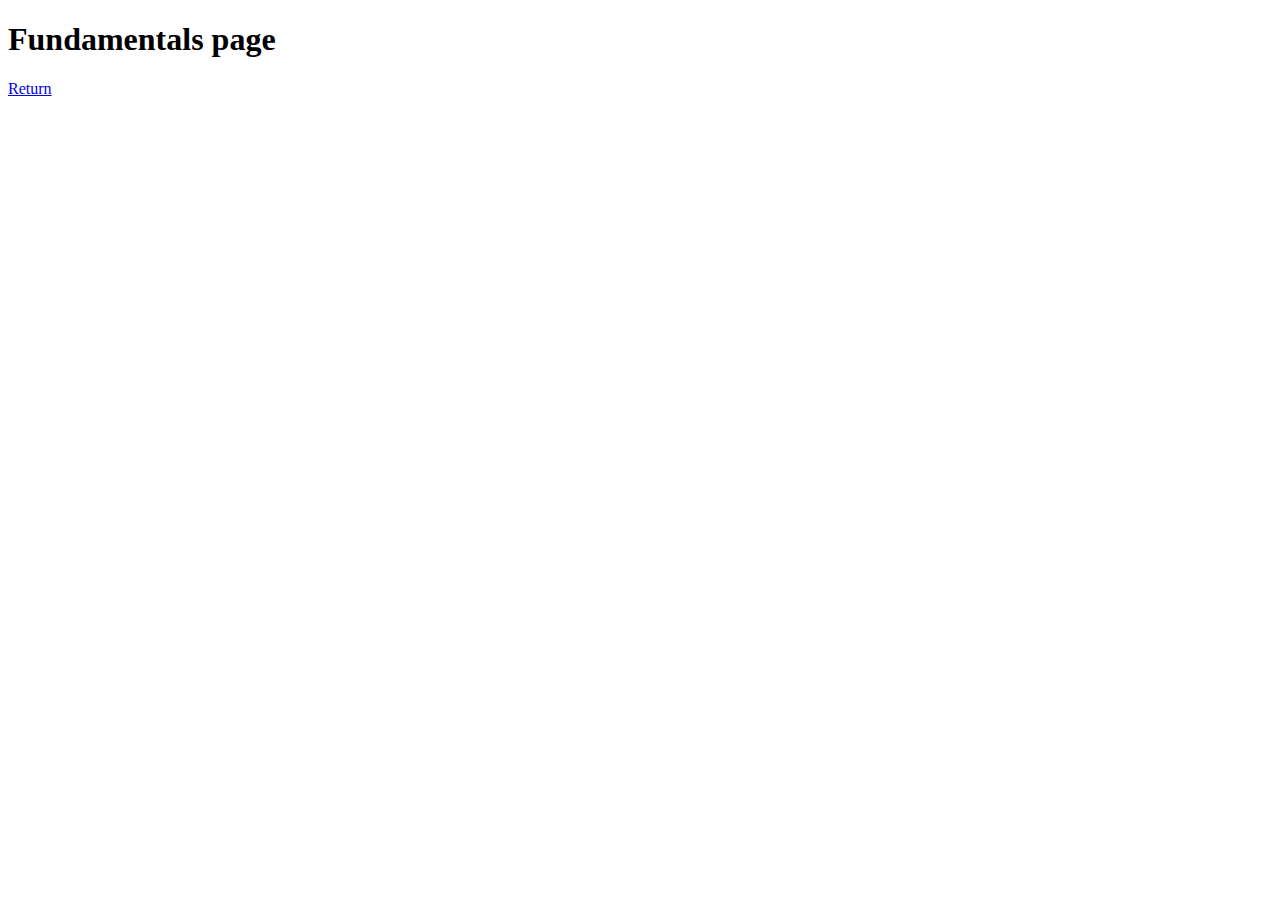
<file: routes/fundamentals.html>
<!DOCTYPE html>
<html lang="en">
<head>
    <link
    href="https://cdn.jsdelivr.net/npm/bootstrap@5.0.1/dist/css/bootstrap.min.css"
    rel="stylesheet"
    integrity="sha384-+0n0xVW2eSR5OomGNYDnhzAbDsOXxcvSN1TPprVMTNDbiYZCxYbOOl7+AMvyTG2x"
    crossorigin="anonymous"
  />
  <link
    rel="stylesheet"
    href="https://cdn.jsdelivr.net/npm/bootstrap-icons@1.3.0/font/bootstrap-icons.css"
  />
    <meta charset="UTF-8">
    <meta http-equiv="X-UA-Compatible" content="IE=edge">
    <meta name="viewport" content="width=device-width, initial-scale=1.0">
    <title>Fundamentals</title>
</head>
<body>
    <h1>Fundamentals page</h1>
    <a href="../index.html" class="btn btn-primary btn-lg">Return</a>
</body>
</html>
</file>
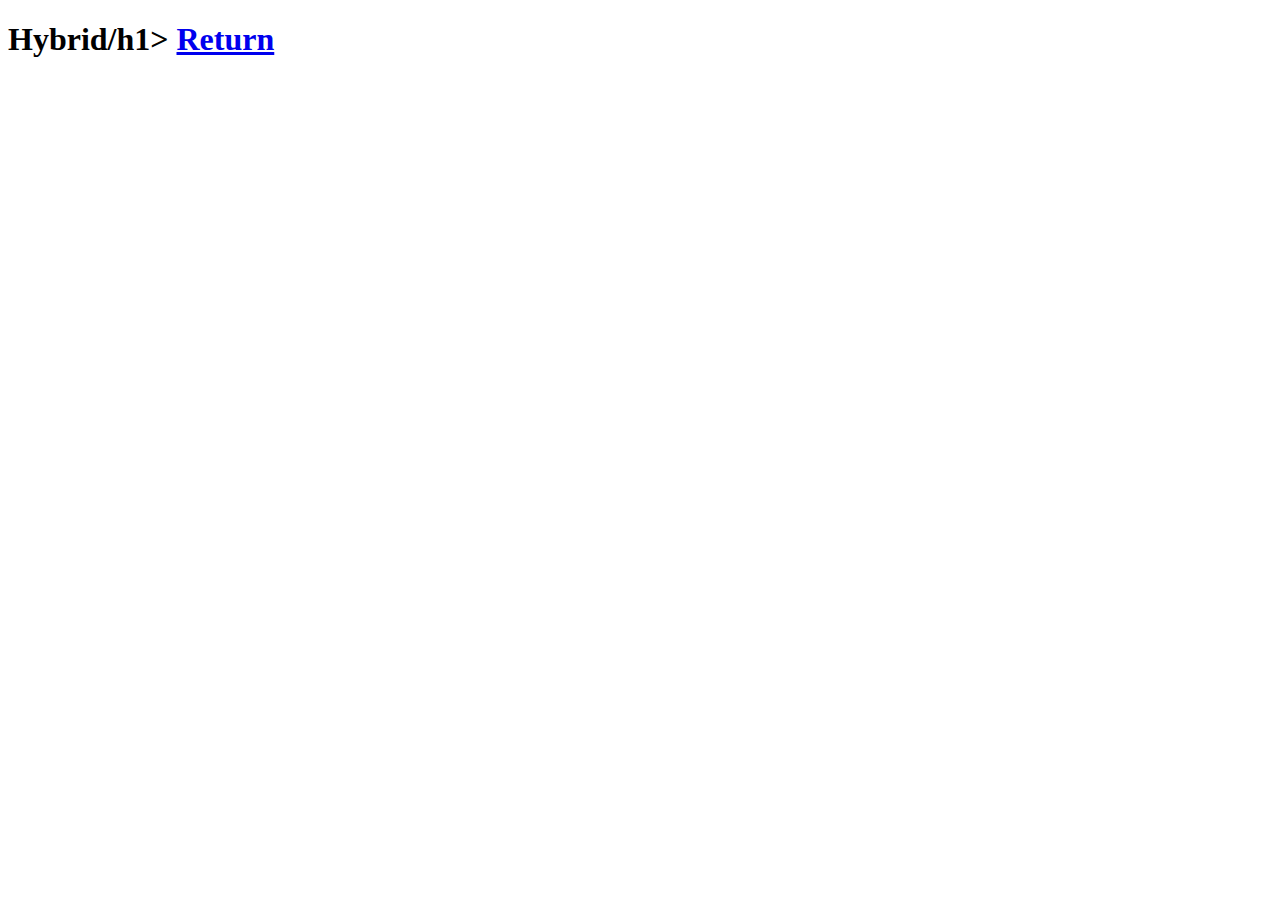
<file: routes/hybrid.html>
<!DOCTYPE html>
<html lang="en">
<head>
    <link
    href="https://cdn.jsdelivr.net/npm/bootstrap@5.0.1/dist/css/bootstrap.min.css"
    rel="stylesheet"
    integrity="sha384-+0n0xVW2eSR5OomGNYDnhzAbDsOXxcvSN1TPprVMTNDbiYZCxYbOOl7+AMvyTG2x"
    crossorigin="anonymous"
  />
  <link
    rel="stylesheet"
    href="https://cdn.jsdelivr.net/npm/bootstrap-icons@1.3.0/font/bootstrap-icons.css"
  />
    <meta charset="UTF-8">
    <meta http-equiv="X-UA-Compatible" content="IE=edge">
    <meta name="viewport" content="width=device-width, initial-scale=1.0">
    <title>Hybrid</title>
</head>
<body>
    <h1>Hybrid/h1>
    <a href="../index.html" class="btn btn-primary btn-lg">Return</a>
</body>
</html>
</file>
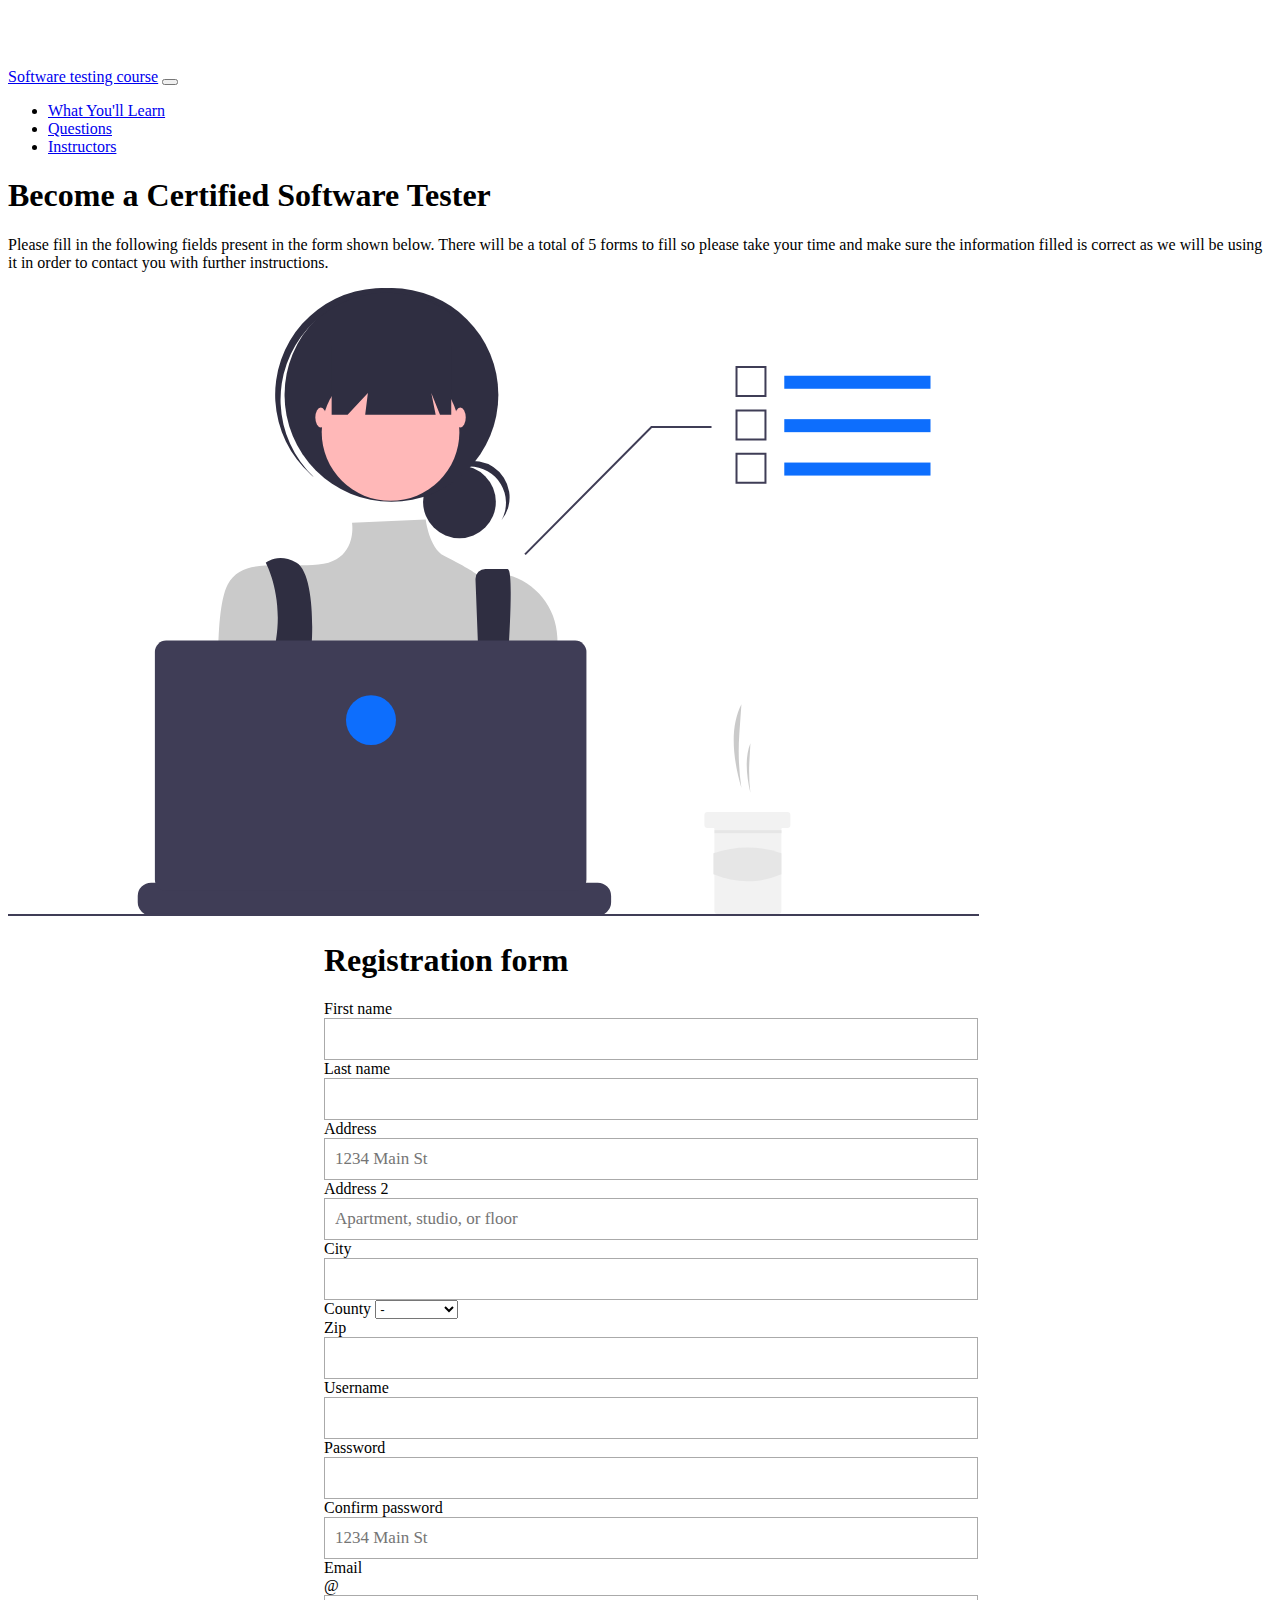
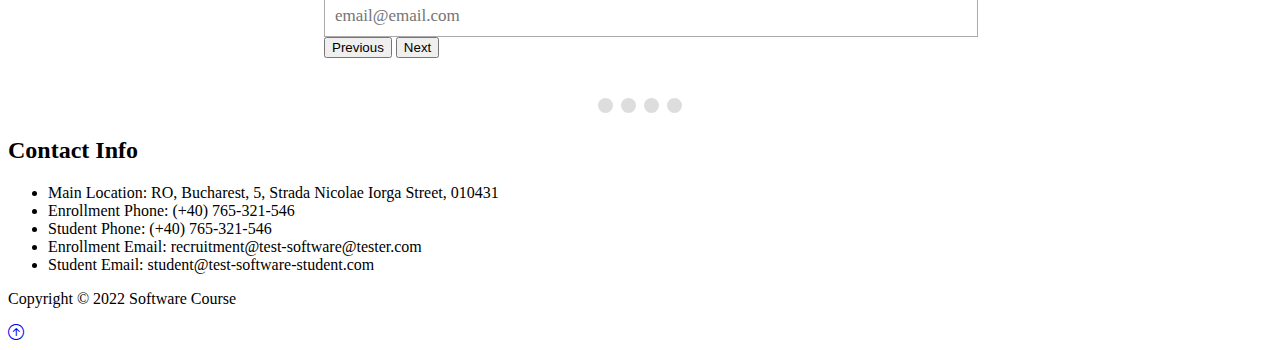
<file: routes/new_enroll.html>
<!DOCTYPE html>
<html lang="en">

<head>
    <meta charset="UTF-8">
    <meta http-equiv="X-UA-Compatible" content="IE=edge">
    <meta name="viewport" content="width=device-width, initial-scale=1.0">
    <link href="https://cdn.jsdelivr.net/npm/bootstrap@5.0.1/dist/css/bootstrap.min.css" rel="stylesheet"
        integrity="sha384-+0n0xVW2eSR5OomGNYDnhzAbDsOXxcvSN1TPprVMTNDbiYZCxYbOOl7+AMvyTG2x" crossorigin="anonymous" />
    <link rel="stylesheet" href="https://cdn.jsdelivr.net/npm/bootstrap-icons@1.3.0/font/bootstrap-icons.css" />
    <link rel="stylesheet" href="../css/style.css" />
    <link rel="stylesheet" href="../css/form.css" />
    <title>Software Testing | Enrollment</title>
</head>

<body>
    <!-- Navbar -->
    <nav class="navbar navbar-expand-lg bg-dark navbar-dark py-3 fixed-top">
        <div class="container">
            <a href="#" class="navbar-brand">Software testing course</a>
            <button class="navbar-toggler" type="button" data-bs-toggle="collapse" data-bs-target="#navmenu">
                <span class="navbar-toggler-icon"></span>
            </button>

            <div class="collapse navbar-collapse" id="navmenu">
                <ul class="navbar-nav ms-auto">
                    <li class="nav-item">
                        <a href="#learn" class="nav-link">What You'll Learn</a>
                    </li>
                    <li class="nav-item">
                        <a href="#questions" class="nav-link">Questions</a>
                    </li>
                    <li class="nav-item">
                        <a href="#instructors" class="nav-link">Instructors</a>
                    </li>
                </ul>
            </div>
        </div>
    </nav>

    <section class="bg-dark text-light p-5 p-lg-0 pt-lg-5 text-center text-sm-start">
        <div class="container">
            <div class="d-sm-flex align-items-center justify-content-between">
                <div>
                    <h1>Become a <span class="text-warning"> Certified Software Tester </span></h1>
                    <p class="lead my-4">
                        Please fill in the following fields present in the form shown below. There will be a total of 5
                        forms to fill so please take your time and make sure the information filled is correct as we
                        will be using it in order to contact you with further instructions.
                    </p>
                </div>
                <img class="img-fluid w-50 d-none d-sm-block" src="../img/showcase.svg" alt="" />
            </div>
        </div>
    </section>


    <!--Testing-->
    <form class="row g-4 col-md-6 center_form">
        <h1>Registration form</h1>
        <!--Wizard Step #1-->
        <div class="row" id="step1">
            <div class="col-md-6">
                <label for="firstName" class="form-label">First name</label>
                <input type="text" class="form-control" id="firstNameInput">
            </div>
            <div class="col-md-6">
                <label for="inputPassword4" class="form-label">Last name</label>
                <input type="text" class="form-control" id="lastNameInput">
            </div>
            <div class="col-12">
                <label for="inputAddress" class="form-label">Address</label>
                <input type="text" class="form-control" id="inputAddress" placeholder="1234 Main St">
            </div>
            <div class="col-12">
                <label for="inputAddress2" class="form-label">Address 2</label>
                <input type="text" class="form-control" id="inputAddress2" placeholder="Apartment, studio, or floor">
            </div>
            <div class="col-md-6">
                <label for="inputCity" class="form-label">City</label>
                <input type="text" class="form-control" id="inputCity">
            </div>
            <div class="col-md-4">
                <label for="inputState" class="form-label">County</label>
                <select id="inputState" class="form-select">
                    <option selected>-</option>
                    <option>Brasov</option>
                    <option>Bucharest</option>
                    <option>Constanta</option>
                    <option>Craiova</option>
                    <option>Iasi</option>
                    <option>Other..</option>
                </select>
            </div>
            <div class="col-md-2">
                <label for="inputZip" class="form-label">Zip</label>
                <input type="text" class="form-control" id="inputZip">
            </div>
        </div>


        <div class="row" id="step2">
            <div class="col-md-6">
                <label for="firstName" class="form-label">Username</label>
                <input type="text" class="form-control" id="firstNameInput">
            </div>
            <div class="col-md-6">
                <label for="inputPassword4" class="form-label">Password</label>
                <input type="text" class="form-control" id="lastNameInput">
            </div>
            <div class="col-6">
                <label for="inputAddress" class="form-label">Confirm password</label>
                <input type="text" class="form-control" id="inputAddress" placeholder="1234 Main St">
            </div>

            <label for="inputAddress2" class="form-label">Email</label>
            <div class="input-group col-6">
                <span class="input-group-text" id="basic-addon1">@</span>    
                <input type="text" class="form-control" id="inputAddress2" placeholder="email@email.com">
            </div>
        </div>





        <div class="col-12">
            <button type="button" class="btn btn-dark">Previous</button>
            <button type="button" class="btn btn-primary">Next</button>
        </div>
        <div style="text-align:center;margin-top:40px;">
            <span class="step"></span>
            <span class="step"></span>
            <span class="step"></span>
            <span class="step"></span>
        </div>
    </form>

    <!-- Contact & Map -->
    <section class="p-5">
        <div class="container">
            <div class="row g-4">
                <div class="col-md">
                    <h2 class="text-center mb-4">Contact Info</h2>
                    <ul class="list-group list-group-flush lead">
                        <li class="list-group-item">
                            <span class="fw-bold">Main Location:</span> RO, Bucharest, 5, Strada Nicolae Iorga Street,
                            010431
                        </li>
                        <li class="list-group-item">
                            <span class="fw-bold">Enrollment Phone:</span> (+40) 765-321-546
                        </li>
                        <li class="list-group-item">
                            <span class="fw-bold">Student Phone:</span> (+40) 765-321-546
                        </li>
                        <li class="list-group-item">
                            <span class="fw-bold">Enrollment Email:</span> recruitment@test-software@tester.com
                        </li>
                        <li class="list-group-item">
                            <span class="fw-bold">Student Email:</span>
                            student@test-software-student.com
                        </li>
                    </ul>
                </div>
                <div class="col-md">
                    <div id="map"></div>
                </div>
            </div>
        </div>
    </section>

    <!-- Footer -->
    <footer class="p-5 bg-dark text-white text-center position-relative">
        <div class="container">
            <p class="lead">Copyright &copy; 2022 Software Course</p>

            <a href="#" class="position-absolute bottom-0 end-0 p-5">
                <i class="bi bi-arrow-up-circle h1"></i>
            </a>
        </div>
    </footer>

    <script src="https://cdn.jsdelivr.net/npm/bootstrap@5.0.1/dist/js/bootstrap.bundle.min.js"
        integrity="sha384-gtEjrD/SeCtmISkJkNUaaKMoLD0//ElJ19smozuHV6z3Iehds+3Ulb9Bn9Plx0x4"
        crossorigin="anonymous"></script>
    <script src="https://api.mapbox.com/mapbox-gl-js/v2.1.1/mapbox-gl.js"></script>

    <script>
        mapboxgl.accessToken = 'pk.eyJ1Ijoib3NoaWlubyIsImEiOiJja3B0YnhwZm8wcXVtMm9tbnE2eGV2MnA1In0.zqLc9Y2j_12jdVA_2TKzRw';
        var map = new mapboxgl.Map({
            container: 'map',
            style: 'mapbox://styles/mapbox/streets-v11',
            center: [26.090621651277313, 44.44758849179409],
            zoom: 18,
        })
        // Set options
        var marker = new mapboxgl.Marker({
            color: "#FF0000",
            draggable: false
        }).setLngLat([26.090621651277313, 44.44758849179409])
            .addTo(map);
    </script>
    <script src="../scripts/index.js"></script>
    <script src="../scripts/forms.js" type="text/javascript"></script>

</body>

</html>
</file>
<file: css/style.css>
body::before {
  display: block;
  content: '';
  height: 60px;
  overflow: hidden;
}

#learn-fundamentals h2, #learn-selenium, #questions h2, #instructors h2{
  margin-top: 1.5em;
}

#map {
  width: 100%;
  height: 100%;
  border-radius: 10px;
}

#learn-fundamentals {
  animation-duration: 2s;
  animation-name: slidein-left;
}

#learn-selenium {
  animation-duration: 2s;
  animation-name: slidein-right;
}

@keyframes slidein-left {
  from {
    margin-left: 100%;
    width: 300%;
  }

  to {
    margin-left: 0%;
    width: 100%;
  }
}

@keyframes slidein-right {
  from {
    margin-right: 100%;
    width: 300%;
  }

  to {
    margin-right: 0%;
    width: 100%;
  }
}

.error {
  border-color: red;
  border-width: 2px;
}

@media (min-width: 768px) {
  .news-input {
    width: 50%;
  }
}
</file>
<file: css/form.css>
/* Style the form */
 #regForm {
    background-color: #ffffff;
    width: 100%;
    min-width: 300px;
  }
  
  /* Style the input fields */
  input {
    padding: 10px;
    width: 100%;
    font-size: 17px;
    font-family: Raleway;
    border: 1px solid #aaaaaa;
  }
  
  /* Mark input boxes that gets an error on validation: */
  input.invalid {
    background-color: #ffdddd;
  }

  /* Make circles that indicate the steps of the form: */
  .step {
    height: 15px;
    width: 15px;
    margin: 0 2px;
    background-color: #bbbbbb;
    border: none;
    border-radius: 50%;
    display: inline-block;
    opacity: 0.5;
  }
  
  /* Mark the active step: */
  .step.active {
    opacity: 1;
  }
  
  /* Mark the steps that are finished and valid: */
  .step.finish {
    background-color: #04AA6D;
  } 

  .center_form{
    margin: 0 auto;
    width:50% /* value of your choice which suits your alignment */
}
</file>
